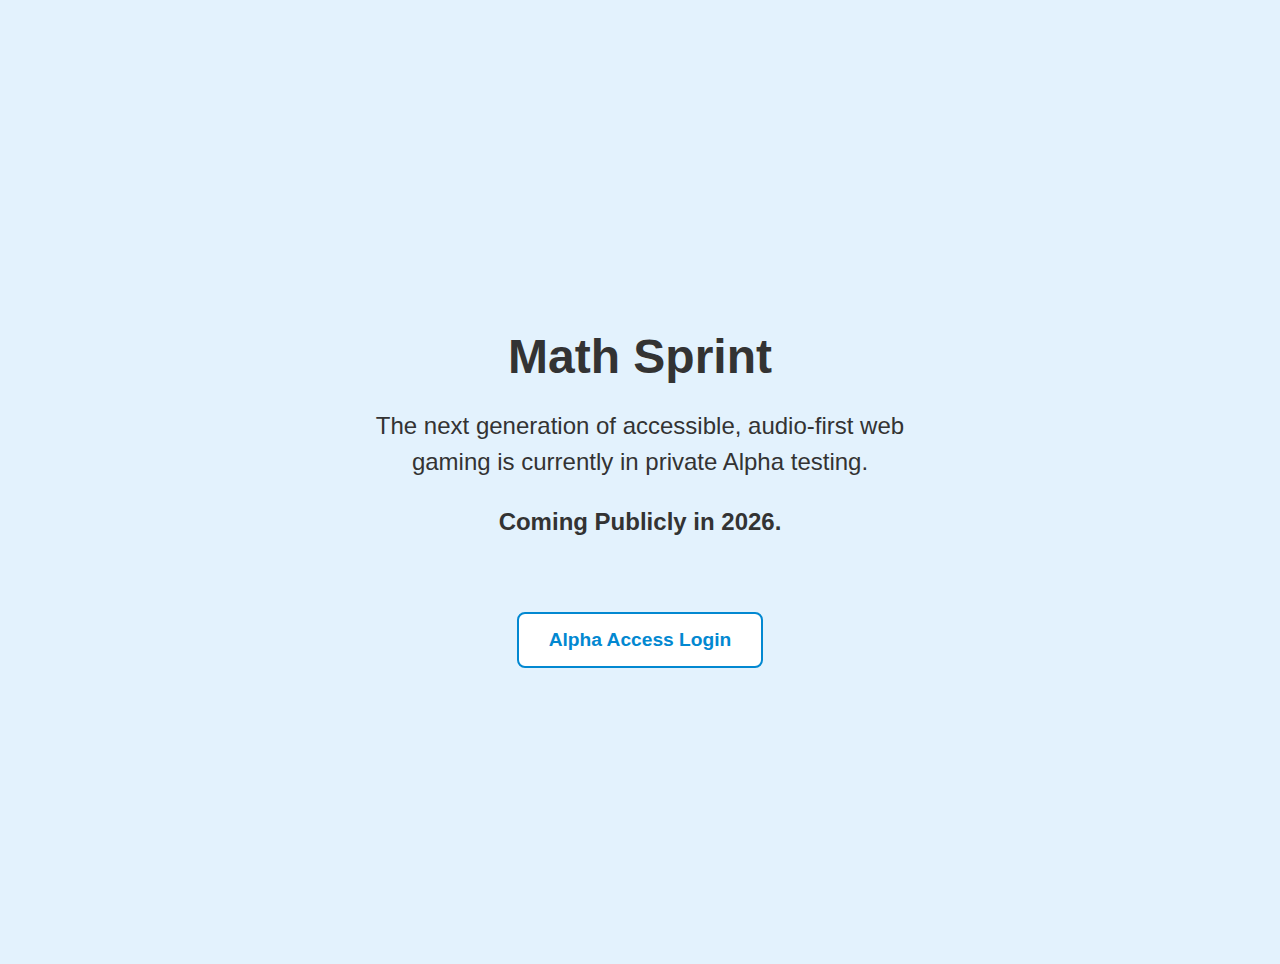
<file: index.html>
<!DOCTYPE html>
<html lang="en">
<head>
  <meta charset="UTF-8">
  <meta name="viewport" content="width=device-width, initial-scale=1.0">
  <title>Math Sprint - Coming Soon</title>
  <link rel="manifest" href="manifest.json">
  <meta name="theme-color" content="#007bff">
  <link rel="apple-touch-icon" href="img/gabriel.png">
  
  <style>
    body {
      font-family: sans-serif;
      background-color: #e3f2fd; /* Winter Blue */
      color: #333;
      display: flex;
      flex-direction: column;
      align-items: center;
      justify-content: center;
      height: 100vh;
      margin: 0;
      text-align: center;
      padding: 2rem;
    }
    h1 { font-size: 3rem; margin-bottom: 1rem; }
    p { font-size: 1.5rem; max-width: 600px; line-height: 1.5; }
    
    /* Button Style */
    button#login-btn {
        margin-top: 3rem;
        background: white;
        border: 2px solid #0288d1; 
        padding: 15px 30px;
        color: #0288d1;
        font-size: 1.2rem;
        font-weight: bold;
        cursor: pointer;
        border-radius: 8px;
    }
    button#login-btn:hover, button#login-btn:focus {
        background: #0288d1;
        color: white;
        outline: 3px solid #ffab00;
    }
  </style>
</head>
<body>
  <main>
    <h1>Math Sprint</h1>
    <p>The next generation of accessible, audio-first web gaming is currently in private Alpha testing.</p>
    <p><strong>Coming Publicly in 2026.</strong></p>
    
    <button id="login-btn">Alpha Access Login</button>

    <script>
      // --- CONFIGURATION (Update this every version) ---
      const CURRENT_GAME_FILE = "Sprint_v0-6-0_Secure_9x01z.html";
      const PASSWORD = "gabriel";

      // --- AUTO-REDIRECT LOGIC ---
      // If the user has successfully logged in before, skip the gate.
      if (localStorage.getItem("mathSprintAlphaAccess") === "true") {
          // Use 'replace' so the back button doesn't get stuck in a loop
          window.location.replace(CURRENT_GAME_FILE);
      }

      // --- MANUAL LOGIN LOGIC ---
      document.getElementById('login-btn').addEventListener('click', () => {
        const userInput = prompt("Please enter the Alpha Access Code:");
        
        if (userInput && userInput.toLowerCase().trim() === PASSWORD) {
            // Success! Save the "cookie" so they don't have to type it again.
            localStorage.setItem("mathSprintAlphaAccess", "true");
            
            // Redirect
            window.location.href = CURRENT_GAME_FILE;
        } else if (userInput) {
            alert("Access Denied. Hint: Who is the new mascot?");
        }
      });
    </script>
  </main>
</body>
</html>
</file>
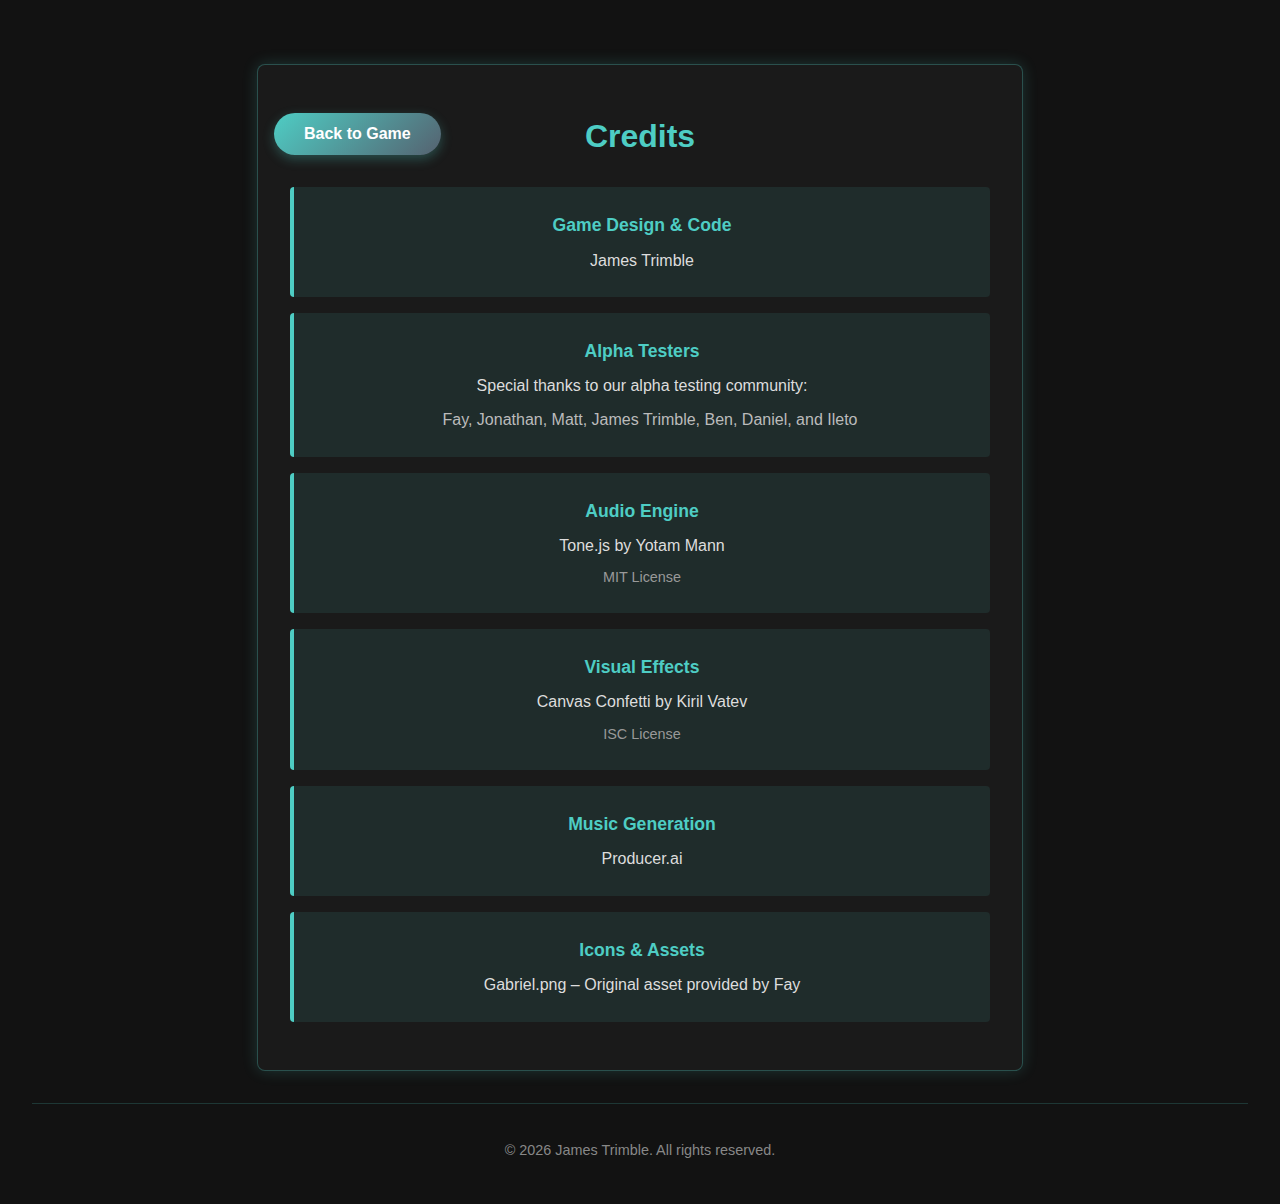
<file: credits/index.html>
<!DOCTYPE html>
<html lang="en">
<head>
    <meta charset="UTF-8">
    <meta name="viewport" content="width=device-width, initial-scale=1.0">
    <title>Credits | Math Sprint</title>
    <link rel="stylesheet" href="../style.css">
    <style>
        body {
            background: #121212;
            color: #fff;
            font-family: Arial, sans-serif;
        }

        main {
            max-width: 700px;
            margin: 2rem auto;
            background: #1a1a1a;
            padding: 2rem;
            border-radius: 8px;
            box-shadow: 0 0 15px rgba(78, 205, 196, 0.2);
            border: 1px solid rgba(78, 205, 196, 0.3);
        }

        h1 {
            color: #4ecdc4;
            margin-bottom: 2rem;
            text-align: center;
            font-size: 2rem;
        }

        .credits-list {
            list-style: none;
            padding: 0;
            margin: 0;
        }

        .credits-list li {
            background: rgba(78, 205, 196, 0.1);
            margin-bottom: 1rem;
            padding: 1.5rem;
            border-left: 4px solid #4ecdc4;
            border-radius: 4px;
            color: #ddd;
            line-height: 1.6;
        }

        .credits-list strong {
            color: #4ecdc4;
            display: block;
            margin-bottom: 0.5rem;
            font-size: 1.1rem;
        }

        .license {
            color: #999;
            font-size: 0.9rem;
            margin-top: 0.5rem;
        }

        .back-button {
            background: linear-gradient(135deg, #4ecdc4, #556270);
            color: white;
            padding: 12px 30px;
            font-size: 1rem;
            border: none;
            border-radius: 25px;
            cursor: pointer;
            text-decoration: none;
            transition: transform 0.2s, box-shadow 0.2s;
            font-weight: bold;
            box-shadow: 0 4px 12px rgba(78, 205, 196, 0.3);
            display: inline-block;
            margin-top: 2rem;
        }

        .back-button:hover {
            transform: scale(1.05);
            box-shadow: 0 6px 18px rgba(78, 205, 196, 0.5);
        }

        .back-button:active {
            transform: scale(0.98);
        }

        footer {
            text-align: center;
            margin-top: 2rem;
            padding-top: 1.5rem;
            border-top: 1px solid rgba(78, 205, 196, 0.2);
            color: #888;
            font-size: 0.9rem;
        }

        footer a {
            color: #4ecdc4;
            text-decoration: none;
        }

        footer a:hover {
            text-decoration: underline;
        }
    </style>
</head>
<body>
    <main>
        <h1>Credits</h1>
        
        <ul class="credits-list">
            <li>
                <strong>Game Design & Code</strong>
                James Trimble
            </li>
            <li>
                <strong>Alpha Testers</strong>
                Special thanks to our alpha testing community:
                <div style="margin-top: 0.5rem; padding-left: 1rem; color: #bbb;">
                    Fay, Jonathan, Matt, James Trimble, Ben, Daniel, and Ileto
                </div>
            </li>
            <li>
                <strong>Audio Engine</strong>
                Tone.js by Yotam Mann
                <div class="license">MIT License</div>
            </li>
            <li>
                <strong>Visual Effects</strong>
                Canvas Confetti by Kiril Vatev
                <div class="license">ISC License</div>
            </li>
            <li>
                <strong>Music Generation</strong>
                Producer.ai
            </li>
            <li>
                <strong>Icons & Assets</strong>
                Gabriel.png – Original asset provided by Fay
            </li>
        </ul>

        <a href="../" class="back-button">Back to Game</a>
    </main>

    <footer>
        <p>&copy; <span id="copyright-year">2026</span> James Trimble. All rights reserved.</p>
    </footer>

    <script>
        // Set current year in copyright
        document.getElementById('copyright-year').textContent = new Date().getFullYear();
    </script>
</body>
</html>
</file>
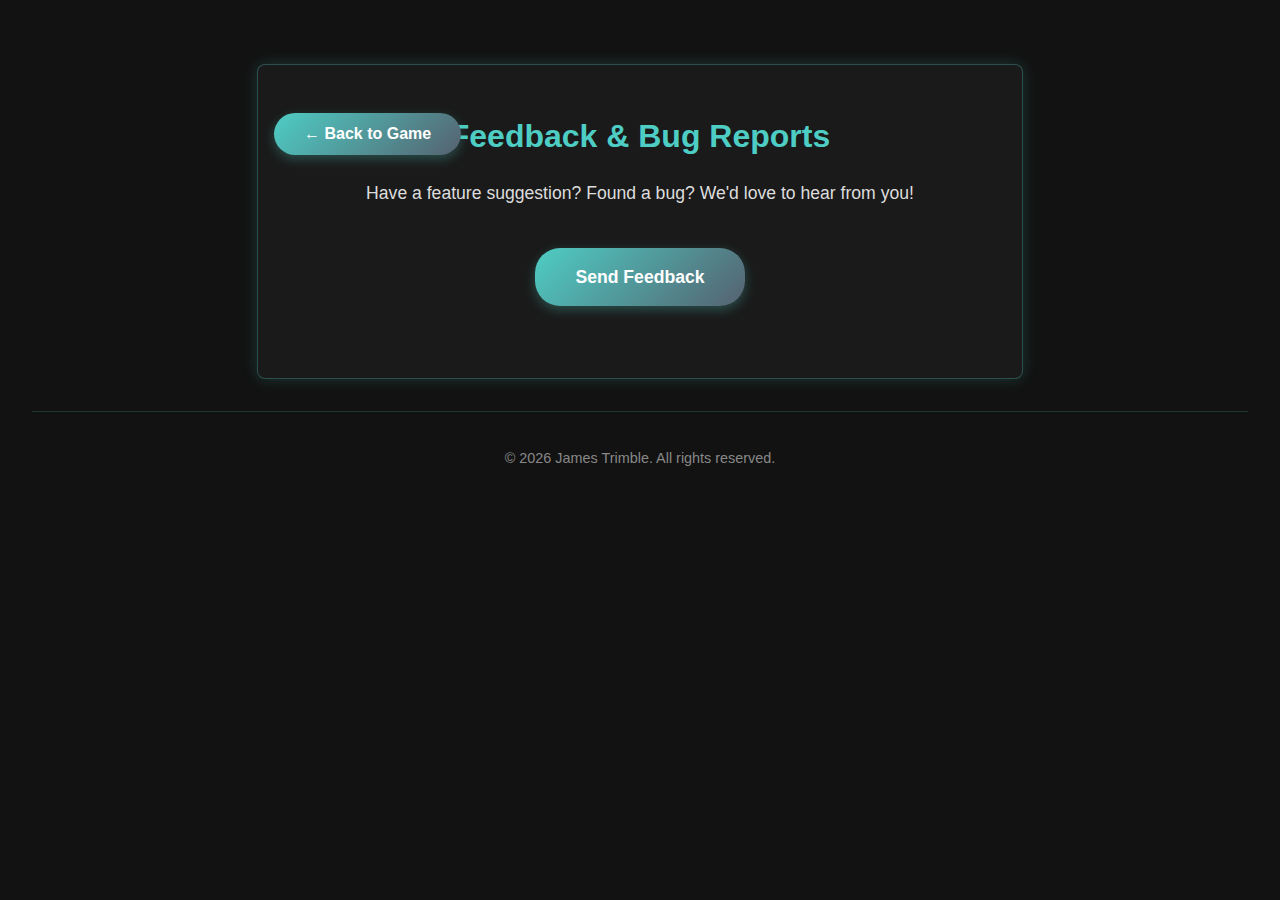
<file: feedback/index.html>
<!DOCTYPE html>
<html lang="en">
<head>
    <meta charset="UTF-8">
    <meta name="viewport" content="width=device-width, initial-scale=1.0">
    <title>Feedback | Math Sprint</title>
    <link rel="stylesheet" href="../style.css">
    <style>
        body {
            background: #121212;
            color: #fff;
            font-family: Arial, sans-serif;
        }

        main {
            max-width: 700px;
            margin: 2rem auto;
            background: #1a1a1a;
            padding: 2rem;
            border-radius: 8px;
            box-shadow: 0 0 15px rgba(78, 205, 196, 0.2);
            border: 1px solid rgba(78, 205, 196, 0.3);
        }

        h1 {
            color: #4ecdc4;
            margin-bottom: 1.5rem;
            text-align: center;
            font-size: 2rem;
        }

        .content-section {
            margin-bottom: 2rem;
            line-height: 1.6;
            color: #ddd;
            text-align: center;
        }

        .content-section p {
            margin: 0.5rem 0;
            font-size: 1.1rem;
        }

        .feedback-button {
            background: linear-gradient(135deg, #4ecdc4, #556270);
            color: white;
            padding: 15px 40px;
            font-size: 1.1rem;
            border: none;
            border-radius: 25px;
            cursor: pointer;
            text-decoration: none;
            transition: transform 0.2s, box-shadow 0.2s;
            font-weight: bold;
            box-shadow: 0 4px 12px rgba(78, 205, 196, 0.3);
            display: inline-block;
            margin: 0.5rem;
        }

        .feedback-button:hover {
            transform: scale(1.05);
            box-shadow: 0 6px 18px rgba(78, 205, 196, 0.5);
        }

        .feedback-button:active {
            transform: scale(0.98);
        }

        .back-button {
            background: linear-gradient(135deg, #4ecdc4, #556270);
            color: white;
            padding: 12px 30px;
            font-size: 1rem;
            border: none;
            border-radius: 25px;
            cursor: pointer;
            text-decoration: none;
            transition: transform 0.2s, box-shadow 0.2s;
            font-weight: bold;
            box-shadow: 0 4px 12px rgba(78, 205, 196, 0.3);
            display: inline-block;
            margin-top: 2rem;
        }

        .back-button:hover {
            transform: scale(1.05);
            box-shadow: 0 6px 18px rgba(78, 205, 196, 0.5);
        }

        .back-button:active {
            transform: scale(0.98);
        }

        footer {
            text-align: center;
            margin-top: 2rem;
            padding-top: 1.5rem;
            border-top: 1px solid rgba(78, 205, 196, 0.2);
            color: #888;
            font-size: 0.9rem;
        }

        footer a {
            color: #4ecdc4;
            text-decoration: none;
        }

        footer a:hover {
            text-decoration: underline;
        }
    </style>
</head>
<body>
    <main>
        <h1>Feedback & Bug Reports</h1>
        
        <div class="content-section">
            <p>Have a feature suggestion? Found a bug? We'd love to hear from you!</p>
        </div>

        <div class="content-section">
            <a href="mailto:jrtrimble2005@icloud.com?subject=Math%20Sprint%20Feedback" class="feedback-button">Send Feedback</a>
        </div>

        <a href="../" class="back-button">← Back to Game</a>
    </main>

    <footer>
        <p>&copy; <span id="copyright-year">2025</span> James Trimble. All rights reserved.</p>
    </footer>

    <script>
        // Set current year in copyright
        document.getElementById('copyright-year').textContent = new Date().getFullYear();
    </script>
</body>
</html>
</file>
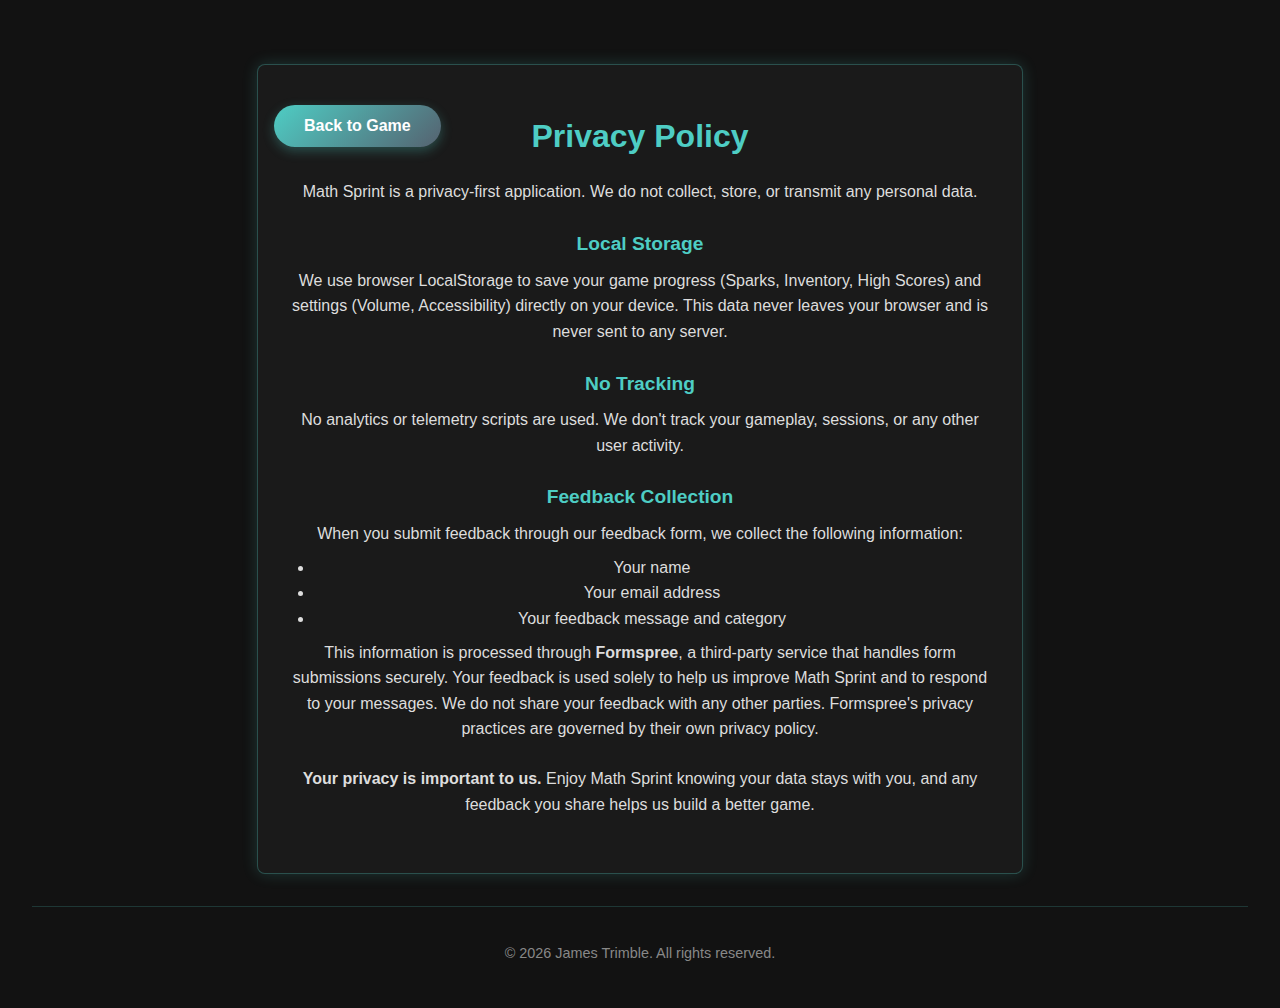
<file: privacy/index.html>
<!DOCTYPE html>
<html lang="en">
<head>
    <meta charset="UTF-8">
    <meta name="viewport" content="width=device-width, initial-scale=1.0">
    <title>Privacy Policy | Math Sprint</title>
    <link rel="stylesheet" href="../style.css">
    <style>
        body {
            background: #121212;
            color: #fff;
            font-family: Arial, sans-serif;
        }

        main {
            max-width: 700px;
            margin: 2rem auto;
            background: #1a1a1a;
            padding: 2rem;
            border-radius: 8px;
            box-shadow: 0 0 15px rgba(78, 205, 196, 0.2);
            border: 1px solid rgba(78, 205, 196, 0.3);
        }

        h1 {
            color: #4ecdc4;
            margin-bottom: 1.5rem;
            text-align: center;
            font-size: 2rem;
        }

        .content-section {
            margin-bottom: 1.5rem;
            line-height: 1.6;
            color: #ddd;
        }

        .content-section h2 {
            color: #4ecdc4;
            font-size: 1.2rem;
            margin: 1rem 0 0.5rem 0;
        }

        .content-section p {
            margin: 0.5rem 0;
        }

        .back-button {
            background: linear-gradient(135deg, #4ecdc4, #556270);
            color: white;
            padding: 12px 30px;
            font-size: 1rem;
            border: none;
            border-radius: 25px;
            cursor: pointer;
            text-decoration: none;
            transition: transform 0.2s, box-shadow 0.2s;
            font-weight: bold;
            box-shadow: 0 4px 12px rgba(78, 205, 196, 0.3);
            display: inline-block;
            margin-top: 1.5rem;
        }

        .back-button:hover {
            transform: scale(1.05);
            box-shadow: 0 6px 18px rgba(78, 205, 196, 0.5);
        }

        .back-button:active {
            transform: scale(0.98);
        }

        footer {
            text-align: center;
            margin-top: 2rem;
            padding-top: 1.5rem;
            border-top: 1px solid rgba(78, 205, 196, 0.2);
            color: #888;
            font-size: 0.9rem;
        }

        footer a {
            color: #4ecdc4;
            text-decoration: none;
        }

        footer a:hover {
            text-decoration: underline;
        }
    </style>
</head>
<body>
    <main>
        <h1>Privacy Policy</h1>
        
        <div class="content-section">
            <p>Math Sprint is a privacy-first application. We do not collect, store, or transmit any personal data.</p>
        </div>

        <div class="content-section">
            <h2>Local Storage</h2>
            <p>We use browser LocalStorage to save your game progress (Sparks, Inventory, High Scores) and settings (Volume, Accessibility) directly on your device. This data never leaves your browser and is never sent to any server.</p>
        </div>

        <div class="content-section">
            <h2>No Tracking</h2>
            <p>No analytics or telemetry scripts are used. We don't track your gameplay, sessions, or any other user activity.</p>
        </div>

        <div class="content-section">
            <h2>Feedback Collection</h2>
            <p>When you submit feedback through our feedback form, we collect the following information:</p>
            <ul style="margin: 0.5rem 0; padding-left: 1.5rem;">
                <li>Your name</li>
                <li>Your email address</li>
                <li>Your feedback message and category</li>
            </ul>
            <p>This information is processed through <strong>Formspree</strong>, a third-party service that handles form submissions securely. Your feedback is used solely to help us improve Math Sprint and to respond to your messages. We do not share your feedback with any other parties. Formspree's privacy practices are governed by their own privacy policy.</p>
        </div>

        <div class="content-section">
            <p><strong>Your privacy is important to us.</strong> Enjoy Math Sprint knowing your data stays with you, and any feedback you share helps us build a better game.</p>
        </div>

        <a href="../" class="back-button">Back to Game</a>
    </main>

    <footer>
        <p>&copy; <span id="copyright-year">2026</span> James Trimble. All rights reserved.</p>
    </footer>

    <script>
        // Set current year in copyright
        document.getElementById('copyright-year').textContent = new Date().getFullYear();
    </script>
</body>
</html>
</file>
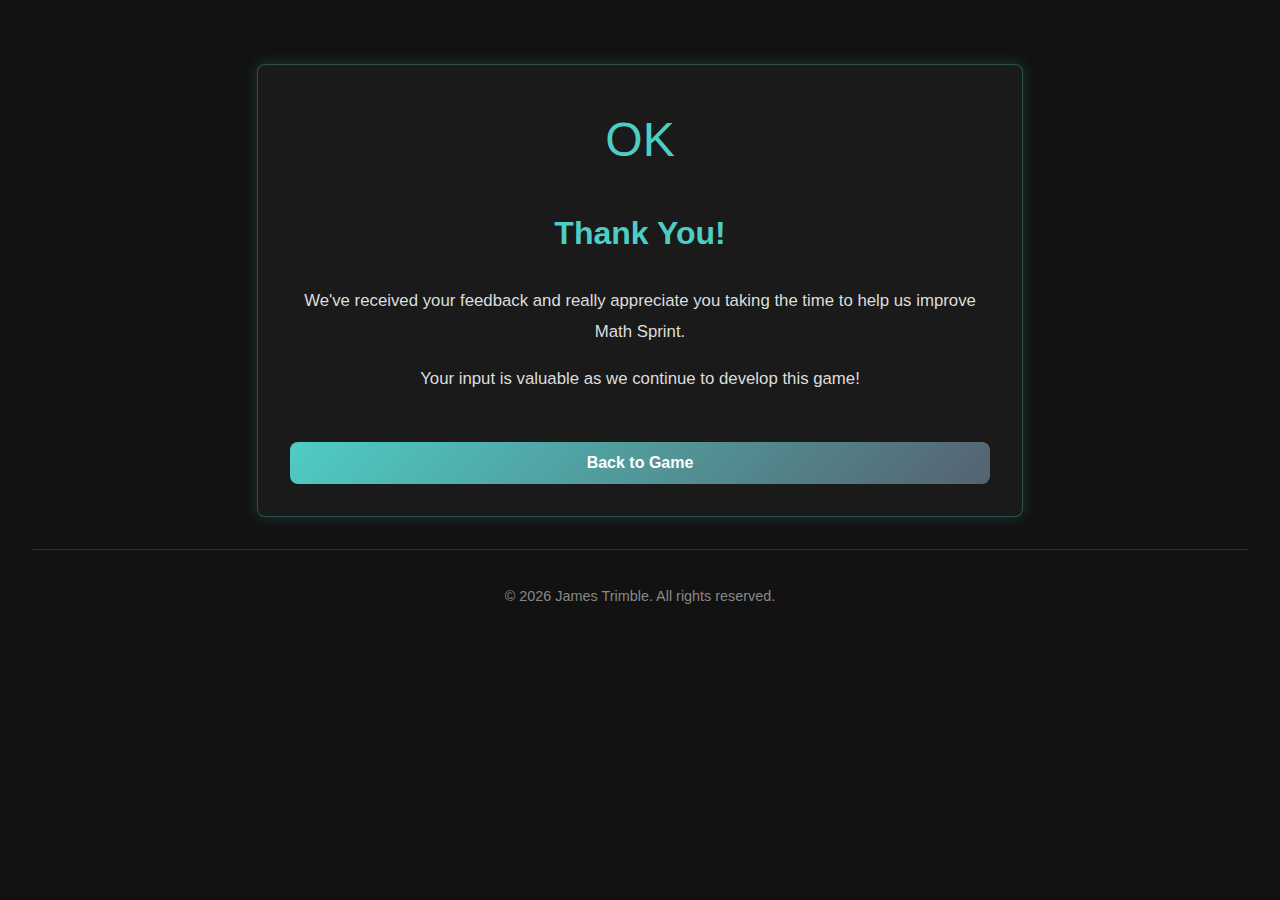
<file: thanks/index.html>
<!DOCTYPE html>
<html lang="en">
<head>
    <meta charset="UTF-8">
    <meta name="viewport" content="width=device-width, initial-scale=1.0">
    <title>Thank You | Math Sprint</title>
    <link rel="stylesheet" href="../style.css">
    <style>
        body {
            background: #121212;
            color: #fff;
            font-family: Arial, sans-serif;
        }

        main {
            max-width: 700px;
            margin: 2rem auto;
            background: #1a1a1a;
            padding: 2rem;
            border-radius: 8px;
            box-shadow: 0 0 15px rgba(78, 205, 196, 0.2);
            border: 1px solid rgba(78, 205, 196, 0.3);
        }

        h1 {
            color: #4ecdc4;
            margin-bottom: 1.5rem;
            text-align: center;
            font-size: 2rem;
        }

        .thank-you-content {
            text-align: center;
            line-height: 1.8;
            margin-bottom: 2rem;
        }

        .thank-you-content p {
            margin-bottom: 1rem;
            font-size: 1.05rem;
            color: #ddd;
        }

        .check-icon {
            font-size: 3rem;
            color: #4ecdc4;
            margin-bottom: 1rem;
        }

        .back-button-container {
            text-align: center;
        }

        button {
            background: linear-gradient(135deg, #4ecdc4, #556270);
            color: white;
            border: none;
            padding: 0.75rem 2rem;
            font-size: 1rem;
            border-radius: 8px;
            cursor: pointer;
            transition: all 0.3s ease;
            font-weight: bold;
        }

        button:hover {
            transform: scale(1.05);
            box-shadow: 0 0 20px rgba(78, 205, 196, 0.5);
        }

        button:active {
            transform: scale(0.98);
        }

        @media (max-width: 600px) {
            main {
                margin: 1rem;
                padding: 1.5rem;
            }

            h1 {
                font-size: 1.5rem;
            }

            .check-icon {
                font-size: 2rem;
            }
        }
    </style>
</head>
<body>
    <main>
        <div class="thank-you-content">
            <div class="check-icon">OK</div>
            <h1>Thank You!</h1>
            <p>We've received your feedback and really appreciate you taking the time to help us improve Math Sprint.</p>
            <p>Your input is valuable as we continue to develop this game!</p>
        </div>
        <div class="back-button-container">
            <button onclick="window.location.href = '../';">Back to Game</button>
        </div>
    </main>

    <footer style="text-align: center; margin-top: 2rem; padding-top: 1.5rem; border-top: 1px solid rgba(78, 205, 196, 0.2); color: #888; font-size: 0.9rem;">
        <p>&copy; <span id="copyright-year">2026</span> James Trimble. All rights reserved.</p>
    </footer>

    <script>
        // Set current year in copyright
        document.getElementById('copyright-year').textContent = new Date().getFullYear();
    </script>
</body>
</html>
</file>
<file: style.css>
/* --- Global Variables & Resets --- */
:root {
  --bg-color: #f5f5f5;
  --text-color: #222;
  --card-bg: white;
  --shadow-color: rgba(0, 0, 0, 0.1);
  --primary-color: #007bff;
  --primary-text: white;
  --border-light: #ddd;
  --border-focus: #007acc;
  --border-focus-contrast: yellow;
  --button-disabled-bg: #ccc;
  --button-disabled-text: #888;
}

body {
  font-family: sans-serif;
  background: var(--bg-color);
  color: var(--text-color);
  padding: 2rem;
  text-align: center;
  margin: 0;
}

/* --- High Contrast Mode --- */
body.high-contrast {
  --bg-color: black;
  --text-color: white;
  --card-bg: #111;
  --shadow-color: rgba(255, 255, 255, 0.2);
  --primary-color: yellow;
  --primary-text: black;
  --border-light: #555;
  --border-focus: yellow;
  --button-disabled-bg: #555;
  --button-disabled-text: #aaa;
}

/* --- Base Layout & Screens --- */
main {
  max-width: 450px;
  margin: auto;
  background: var(--card-bg);
  padding: 2rem;
  border-radius: 8px;
  box-shadow: 0 0 10px var(--shadow-color);
  position: relative; /* For back button positioning */
}

.screen {
  opacity: 1;
  transition: opacity 0.3s ease-in-out;
}

.hidden {
  display: none;
  opacity: 0;
}

/* Screen reader only utility class */
.sr-only {
  position: absolute;
  width: 1px;
  height: 1px;
  padding: 0;
  margin: -1px;
  overflow: hidden;
  clip: rect(0, 0, 0, 0);
  white-space: nowrap;
  border-width: 0;
}

/* --- Buttons & Inputs --- */
input[type="tel"],
input[type="range"],
button {
  font-size: 1.1rem;
  padding: 0.75rem;
  margin-top: 1rem;
  width: 100%;
  box-sizing: border-box; /* Makes width 100% behave */
  border-radius: 5px;
  border: 1px solid var(--border-light);
  transition: background-color 0.2s, transform 0.1s;
}

button {
  background: var(--primary-color);
  color: var(--primary-text);
  font-weight: bold;
  cursor: pointer;
}

button:disabled {
  background: var(--button-disabled-bg);
  color: var(--button-disabled-text);
  cursor: not-allowed;
}

button:not(:disabled):hover {
  filter: brightness(1.1);
}

button:not(:disabled):active {
  transform: scale(0.98);
}

/* Focus styles for accessibility */
button:focus,
input:focus {
  outline: 3px solid var(--border-focus);
  outline-offset: 2px;
}

body.high-contrast button:focus,
body.high-contrast input:focus,
body.high-contrast input[type="range"]:focus {
  outline-color: var(--border-focus-contrast);
}

/* --- Game Screen --- */
#feedback {
  margin-top: 1rem;
  font-weight: bold;
  min-height: 1.5em;
}

#score,
#timer {
  margin-top: 1rem;
  font-size: 1.2rem;
}

.glow {
  animation: glow 0.5s ease-in-out;
}

@keyframes glow {
  0% {
    background-color: yellow;
    color: black;
  }
  100% {
    background-color: transparent;
    color: var(--text-color);
  }
}

/* --- Game Over Screen --- */
#score-breakdown {
  margin-top: 1.5rem;
  padding: 1rem;
  background-color: #f0f0f0;
  border-radius: 8px;
}

body.high-contrast #score-breakdown {
  background-color: #333;
}

#score-breakdown p {
  margin: 0.5rem 0;
}

/* --- NEW v0.5.0 STYLES --- */

/* Countdown Overlay */
#countdown-overlay {
  position: fixed;
  top: 0;
  left: 0;
  right: 0;
  bottom: 0;
  background: rgba(0, 0, 0, 0.7);
  display: flex;
  justify-content: center;
  align-items: center;
  z-index: 1000;
  color: white;
  font-size: 10rem;
  font-weight: bold;
}

/* Settings Dialog & What's New Popup (Modal Styles) */
#settings-screen,
#whats-new-popup {
  position: fixed;
  top: 50%;
  left: 50%;
  transform: translate(-50%, -50%);
  z-index: 100;
  width: 90%;
  max-width: 500px;
  text-align: left;
}

#whats-new-popup {
  text-align: center;
}

/* Overlay for modals */
body.modal-open::before {
  content: "";
  position: fixed;
  top: 0;
  left: 0;
  right: 0;
  bottom: 0;
  background: rgba(0, 0, 0, 0.5);
  z-index: 99;
}

/* Back Button (Top Left) */
.back-button {
  position: absolute;
  top: 1rem;
  left: 1rem;
  width: auto;
  padding: 0.5rem 1rem;
  font-size: 1rem;
  margin: 0;
}

/* Tabbed Interface */
.tab-list {
  display: flex;
  border-bottom: 2px solid var(--border-light);
  margin-bottom: 1.5rem;
}

.tab-list button {
  background: none;
  color: var(--text-color);
  border: none;
  border-bottom: 3px solid transparent;
  padding: 0.75rem 1rem;
  margin: 0 0.5rem 0 0;
  font-size: 1rem;
  font-weight: normal;
  width: auto;
  border-radius: 5px 5px 0 0;
}

.tab-list button[aria-selected="true"] {
  font-weight: bold;
  border-bottom-color: var(--primary-color);
}

.tab-list button:focus {
  outline-offset: -2px;
}

body.high-contrast .tab-list button[aria-selected="true"] {
  border-bottom-color: var(--border-focus-contrast);
}

/* Setting Groups */
.setting-group,
fieldset.setting-group {
  margin-bottom: 1.5rem;
  border: none;
  padding: 0;
}

.setting-group label,
fieldset.setting-group legend {
  font-weight: bold;
  font-size: 1.1rem;
  display: block;
  margin-bottom: 0.5rem;
}

/* Checkbox/Toggle Styles */
input[type="checkbox"] {
  width: auto;
  margin-right: 0.5rem;
  transform: scale(1.5);
}

input[type="checkbox"] + label {
  font-weight: normal;
  display: inline;
  font-size: 1rem;
}

/* Range Slider Styles */
input[type="range"] {
  padding: 0;
  margin-top: 0.5rem;
}

/* --- Footer --- */
footer {
  text-align: center;
  margin-top: 2rem;
  font-size: 0.9rem;
  color: #777;
}

footer a {
  color: var(--primary-color);
}
/* --- New Stats Layout --- */
.stats-row {
  display: flex;
  justify-content: space-between;
  margin-top: 1rem;
  font-size: 1.2rem;
  font-weight: bold;
}

/* Hide lives by default (toggle visible in JS for Endless Mode) */
#lives.hidden {
  display: none;
}

/* Subtitle for buttons (e.g. "60 Seconds") */
.btn-subtitle {
  display: block;
  font-size: 0.8rem;
  font-weight: normal;
  opacity: 0.9;
}

/* --- Gabriel The Cat (Mascot) --- */
#gabriel-container {
  height: 120px; /* Adjust based on how big you want him */
  width: 100%;
  display: flex;
  justify-content: center;
  align-items: center;
  margin-bottom: 1rem;
  overflow: hidden;
}

#gabriel-sprite {
  width: 100px;  /* Estimated width of one frame */
  height: 100px; /* Estimated height of one frame */
  background-image: url('./img/gabriel.png'); 
  background-size: 200% 200%; /* Since it is a 2x2 grid */
  background-position: 0 0;
  border-radius: 50%; /* Optional: Makes the square JPG look like a token/circle */
}

/* The Running Animation */
/* This moves the background image to show the 4 different frames */
@keyframes gabrielRun {
  0% { background-position: 0 0; }       /* Top Left */
  25% { background-position: 100% 0; }   /* Top Right */
  50% { background-position: 0 100%; }   /* Bottom Left */
  75% { background-position: 100% 100%; }/* Bottom Right */
  100% { background-position: 0 0; }
}

/* Class to trigger running */
.running {
  animation: gabrielRun 0.6s steps(1) infinite;
}

/* Make him run faster as you streak! */
.running.fast {
  animation-duration: 0.3s;
}
/* --- Winter Holiday Theme (v0.6.0, scoped) --- */
body.theme-winter {
  --bg-color: #e3f2fd; /* Ice Blue */
  --primary-color: #d32f2f; /* Santa Red */
  --border-focus: #0288d1; /* Deep Ice Blue */
}

body.theme-winter #ready-screen::before {
  content: "❄️"; 
  display: block;
  font-size: 3rem;
  margin-bottom: 1rem;
}

body.theme-winter #gabriel-sprite {
  border: 4px solid white;
  box-shadow: 0 0 10px rgba(0, 150, 255, 0.3);
}

body.high-contrast {
  --bg-color: black;
  --primary-color: yellow;
}

/* Santa hat marker */
.santa-hat {
  position: relative;
}

.santa-hat::after {
  content: "🎅";
  position: absolute;
  top: -18px;
  right: -12px;
  font-size: 1.6rem;
}

/* Overdrive visual pulse */
body.overdrive-active {
  box-shadow: inset 0 0 0 9999px rgba(255, 0, 0, 0.08);
}

.overdrive-text {
  color: #d32f2f;
  text-shadow: 0 0 8px rgba(211, 47, 47, 0.6);
}

/* Shop grid + items */
.currency-display {
  margin: 1rem 0;
  font-size: 1.2rem;
  font-weight: bold;
}

.shop-grid {
  display: grid;
  grid-template-columns: repeat(auto-fill, minmax(220px, 1fr));
  gap: 1rem;
  margin: 1rem 0;
}

.shop-item {
  background: var(--card-bg);
  border: 2px solid var(--border-light);
  border-radius: 8px;
  padding: 1rem;
  box-shadow: 0 2px 6px var(--shadow-color);
  display: flex;
  flex-direction: column;
  gap: 0.5rem;
}

.shop-item .item-icon {
  font-size: 2rem;
}

.shop-item .item-footer {
  display: flex;
  justify-content: space-between;
  align-items: center;
  gap: 0.5rem;
}

.shop-item .item-cost {
  font-weight: bold;
}

.shop-item .buy-btn {
  width: auto;
  min-width: 80px;
  padding: 0.5rem 0.75rem;
}

.shop-item .item-owned {
  font-size: 0.9rem;
  color: #555;
}

.shop-item .item-description {
  font-size: 0.95rem;
  color: #444;
}

/* Quick use bar */
.quick-use-bar {
  display: flex;
  flex-wrap: wrap;
  gap: 0.5rem;
  margin: 0.75rem 0;
}

.item-button {
  width: auto;
  padding: 0.5rem 0.75rem;
  display: inline-flex;
  align-items: center;
  gap: 0.35rem;
  font-size: 0.95rem;
}

.item-button .count {
  font-weight: bold;
}

.item-button.item-active {
  box-shadow: 0 0 10px rgba(0, 150, 255, 0.6);
}

/* Toast-style feedback */
.item-feedback-toast {
  position: fixed;
  top: 1rem;
  right: 1rem;
  background: rgba(0, 0, 0, 0.8);
  color: white;
  padding: 0.75rem 1rem;
  border-radius: 8px;
  z-index: 2000;
  animation: slideIn 0.25s ease-out;
}

@keyframes slideIn {
  from { transform: translateX(120%); opacity: 0; }
  to { transform: translateX(0); opacity: 1; }
}

/* --- Audio Loading Spinner --- */
.audio-loading-spinner {
  display: flex;
  flex-direction: column;
  align-items: center;
  gap: 1rem;
  margin-bottom: 1.5rem;
}

.audio-loading-spinner.hidden {
  display: none;
}

.audio-loading-spinner .spinner {
  width: 30px;
  height: 30px;
  border: 3px solid var(--border-light);
  border-top-color: var(--primary-color);
  border-radius: 50%;
  animation: spin 0.8s linear infinite;
}

@keyframes spin {
  to { transform: rotate(360deg); }
}

.audio-loading-spinner p {
  margin: 0;
  font-size: 0.9rem;
  color: #666;
}

body.high-contrast .audio-loading-spinner p {
  color: #ccc;
}

/* --- Audio Loading Banner --- */
.audio-loading-banner {
  margin-top: 1rem;
  padding: 1rem;
  background: #e3f2fd;
  border-left: 4px solid #007bff;
  border-radius: 4px;
  text-align: left;
}

.audio-loading-banner.hidden {
  display: none;
}

.audio-loading-banner p {
  margin: 0;
  font-size: 0.95rem;
  color: #01579b;
}

body.high-contrast .audio-loading-banner {
  background: #333;
  border-left-color: yellow;
}

body.high-contrast .audio-loading-banner p {
  color: #ffff00;
}

/* --- Red Flash Animation for Consecutive Mistakes Warning --- */
@keyframes redFlash {
  0% {
    background-color: rgba(255, 0, 0, 0);
  }
  50% {
    background-color: rgba(255, 0, 0, 0.3);
  }
  100% {
    background-color: rgba(255, 0, 0, 0);
  }
}

.red-flash {
  animation: redFlash 0.6s ease-out;
  pointer-events: none;
  position: fixed;
  top: 0;
  left: 0;
  right: 0;
  bottom: 0;
  z-index: 9999;
}
</file>
